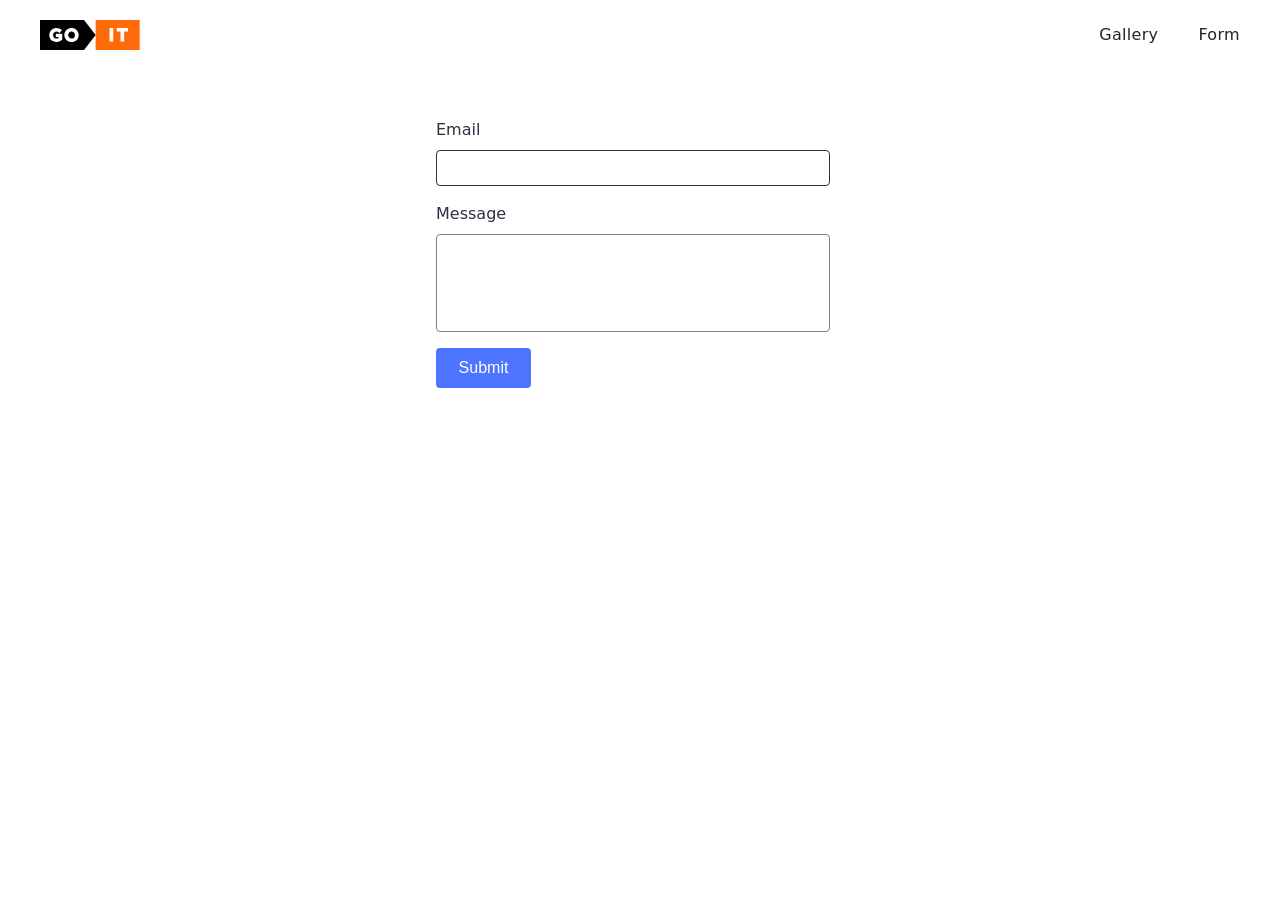
<file: src/2-form.html>
<!DOCTYPE html>
<html lang="en">

<head>
  <meta charset="UTF-8" />
  <meta name="viewport" content="width=device-width, initial-scale=1.0" />
  <title>Form</title>
  <link rel="stylesheet" href="./css/styles.css" />
</head>

<body>
  <header class="header">
    <div class="container">
      <nav class="nav">
        <a class="nav-logo" href="./index.html" aria-label="Site logo">
          <svg class="nav-logo-icon" width="100" height="30">
            <use href="./img/sprite.svg#logo"></use>
          </svg>
        </a>

        <ul class="nav-list">
          <li><a class="nav-link" href="./1-gallery.html">Gallery</a></li>
          <li><a class="nav-link" href="./2-form.html">Form</a></li>
        </ul>
      </nav>
    </div>
  </header>

  <main>
    <form class="feedback-form" autocomplete="off">
      <label>
        Email
        <input type="email" name="email" autofocus />
      </label>

      <label>
        Message
        <textarea name="message" rows="8"></textarea>
      </label>

      <button type="submit">Submit</button>
    </form>
  </main>

  <script type="module" src="./js/2-form.js"></script>
</body>

</html>
</file>
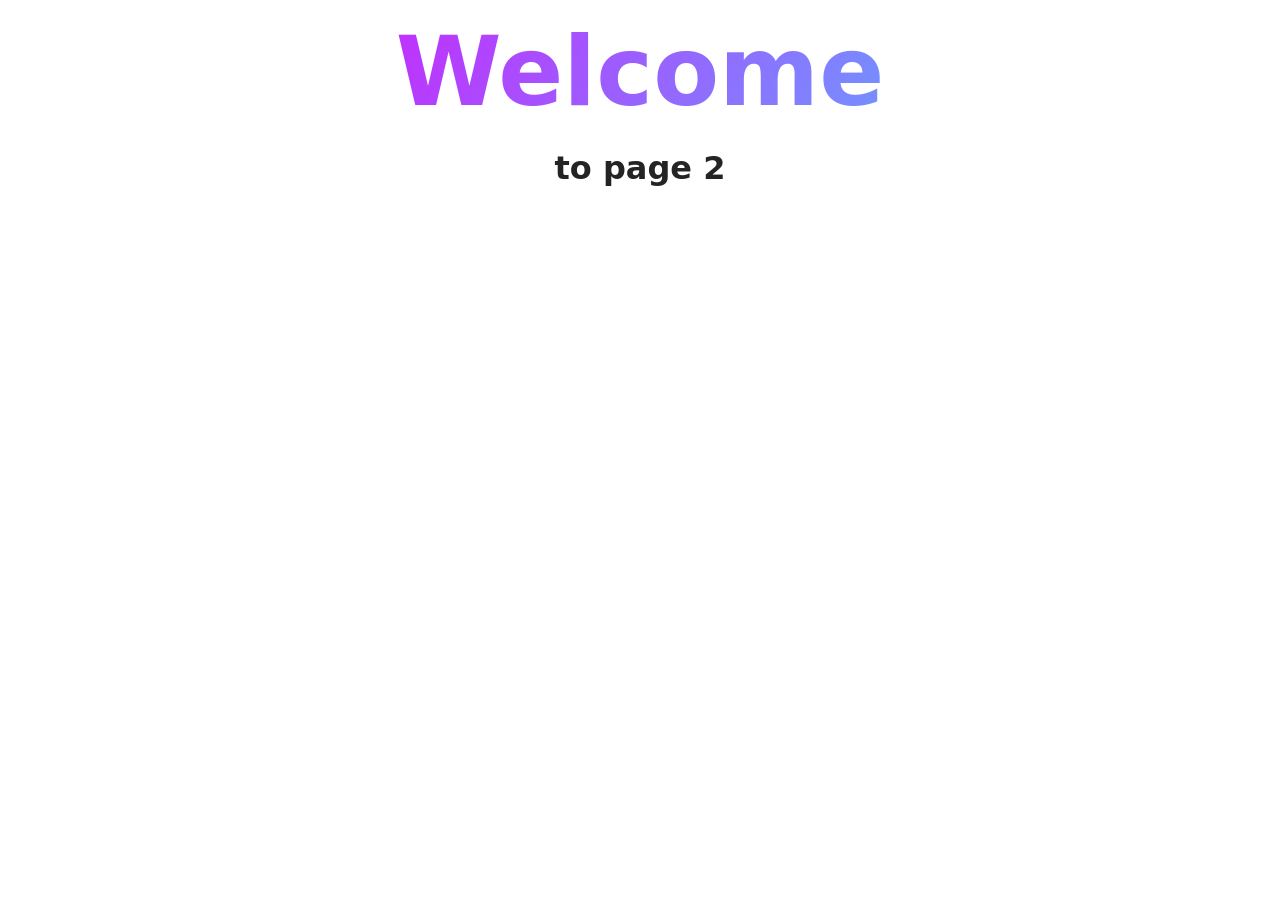
<file: src/page-2.html>
<!DOCTYPE html>
<html lang="en">
  <head>
    <meta charset="UTF-8" />
    <meta http-equiv="X-UA-Compatible" content="IE=edge" />
    <meta name="viewport" content="width=device-width, initial-scale=1.0" />
    <title>Page 2</title>
    <link rel="stylesheet" href="./css/styles.css" />
  </head>
  <body>
    <load
      src="./partials/header.html"
      icon-path="./img/sprite.svg#logo"
      highlight-act="active"
    />

    <main>
      <div class="container">
        <h1 class="main-title">
          <span class="main-title-gradient">Welcome</span> to page 2
        </h1>
        <load src="./partials/back-link.html" />
      </div>
    </main>

    <load src="./partials/footer.html" />
  </body>
</html>
</file>
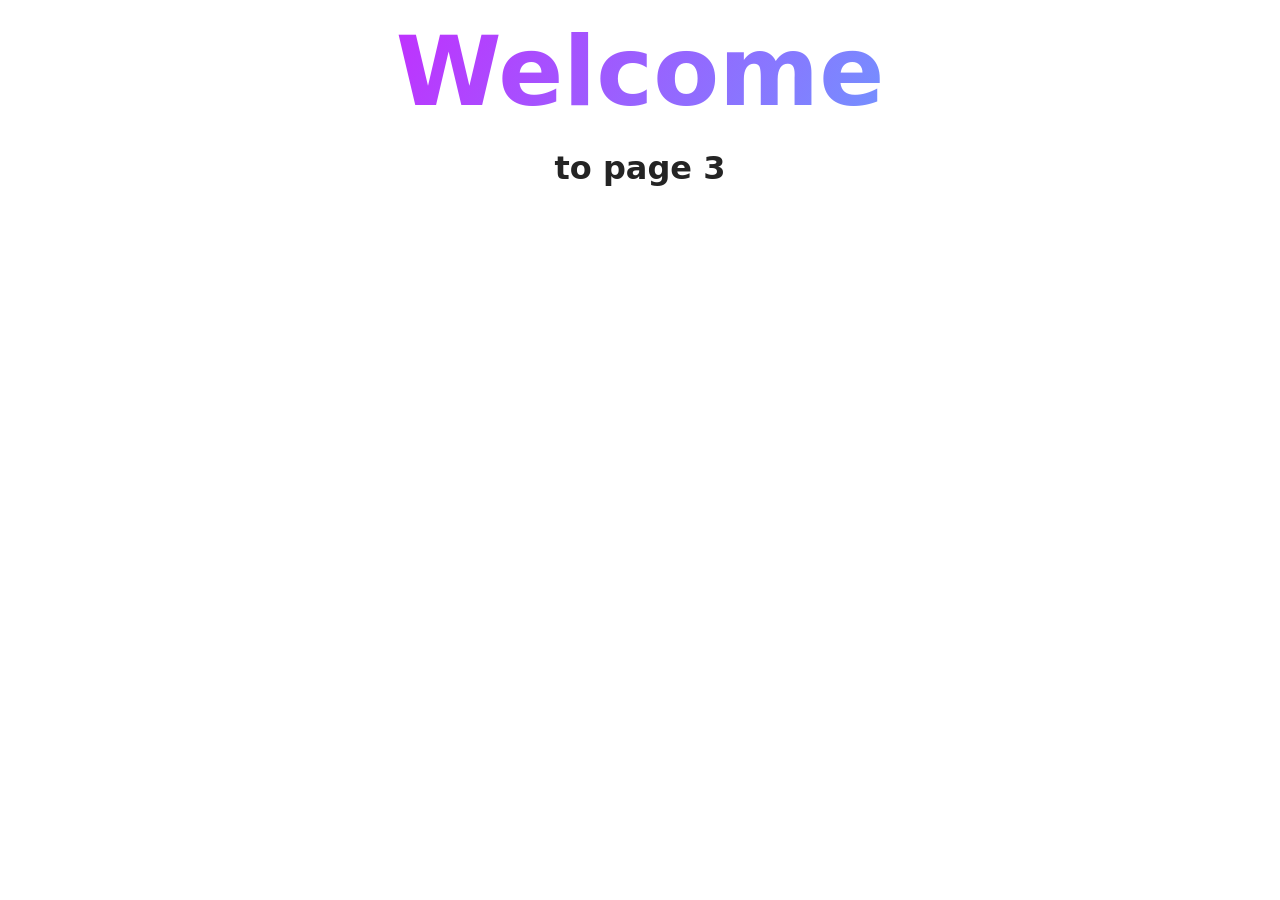
<file: src/page-3.html>
<!DOCTYPE html>
<html lang="en">
  <head>
    <meta charset="UTF-8" />
    <meta http-equiv="X-UA-Compatible" content="IE=edge" />
    <meta name="viewport" content="width=device-width, initial-scale=1.0" />
    <title>Page 3</title>
    <link rel="stylesheet" href="./css/styles.css" />
  </head>
  <body>
    <load
      src="./partials/header.html"
      icon-path="./img/sprite.svg#logo"
      highlight-curr="active"
    />

    <main>
      <div class="container">
        <h1 class="main-title">
          <span class="main-title-gradient">Welcome</span> to page 3
        </h1>
        <load src="./partials/back-link.html" />
      </div>
    </main>

    <load src="./partials/footer.html" />
  </body>
</html>
</file>
<file: src/css/styles.css>
/**
  |============================
  | include css partials with
  | default @import url()
  |============================
*/
/* Common styles */
@import url('./reset.css');
@import url('./base.css');
@import url('./container.css');
@import url('./animations.css');

/* Sections style */
@import url('./header.css');
@import url('./vite-promo.css');
@import url('./badges.css');
@import url('./back-link.css');
@import url('./footer.css');
@import url('./gallery.css');
@import url('./form.css');
</file>
